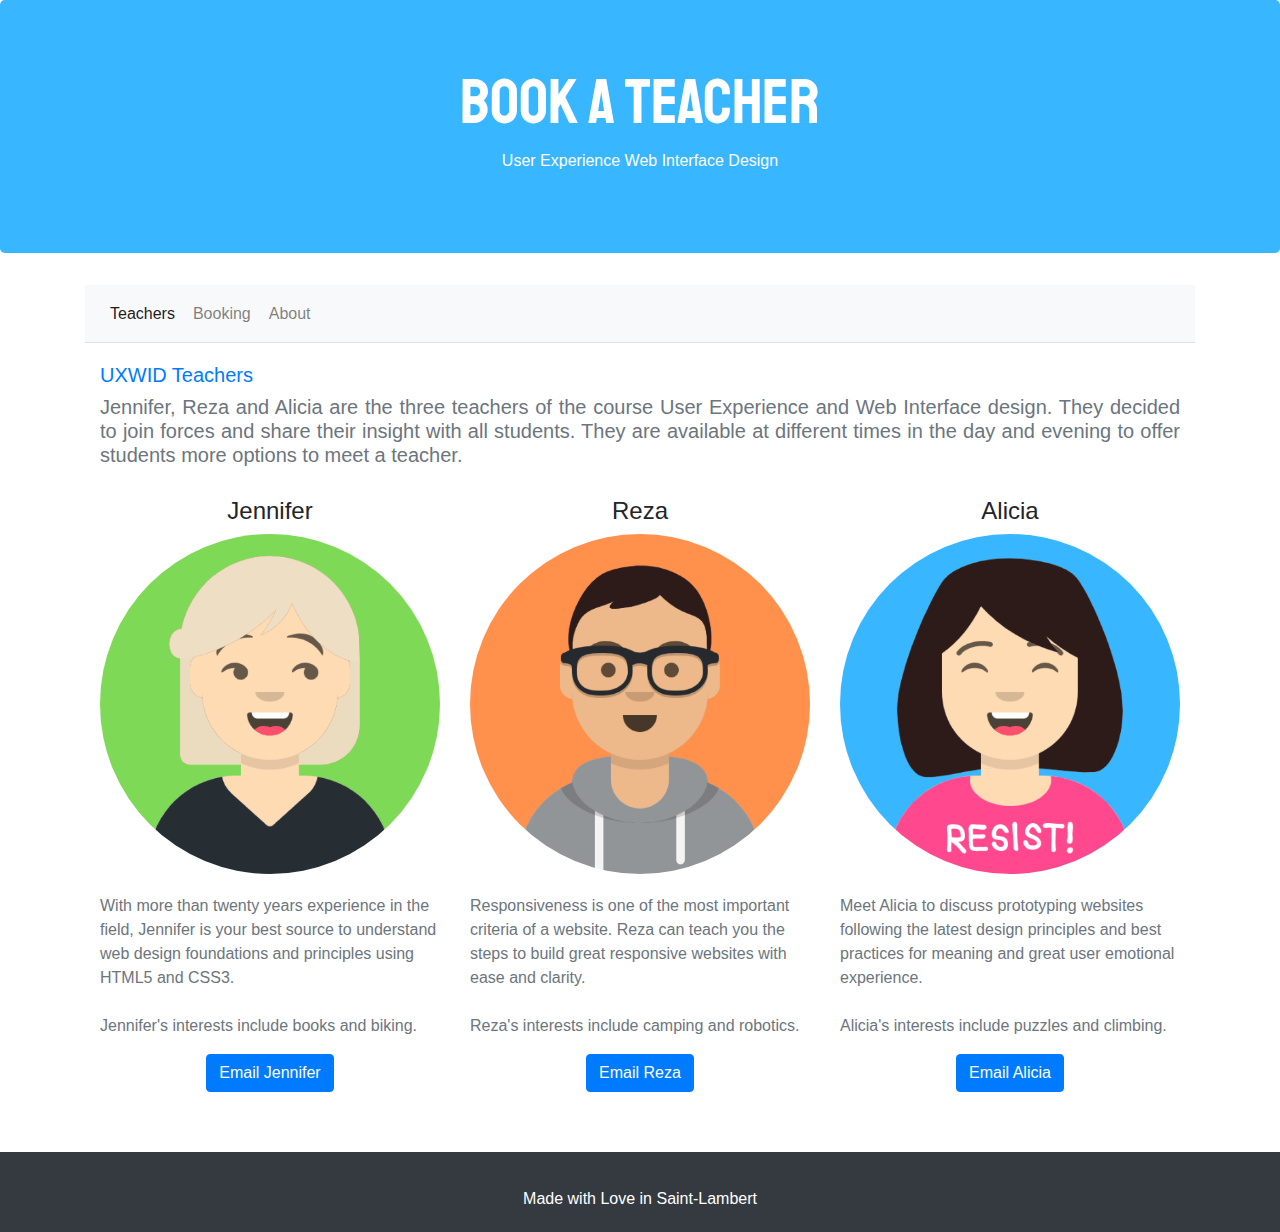
<file: index.html>
<!DOCTYPE html>
<html lang="en">
<head>
  <title>Book a Teacher</title>
  <meta charset="utf-8">
  <meta name="viewport" content="width=device-width, initial-scale=1">
  <link href="https://fonts.googleapis.com/css?family=Staatliches&display=swap" rel="stylesheet">
  <link rel="stylesheet" href="bootstrap.css">

<style>
.jumbotron{
    background: #38b6ff !important;
}

.jumbotron h1{
  font-family: 'Staatliches', cursive;
  font-size: 4em;

}
</style>

</head>
<body>

   <div class="jumbotron text-center text-white">
  <h1 >Book a Teacher</h1>
  <p>User Experience Web Interface Design</p> 
  </div>
</div>
  <div class="container">
       <nav class="navbar navbar-expand-lg navbar-expand-sm navbar-light bg-light nav-tabs" style="margin-top: 0px;">
  <div class="collapse navbar-collapse" id="navbarNav">
    <ul class="navbar-nav">
      <li class="nav-item active">
        <a class="nav-link" href="index.html">Teachers</a>
      </li>
      <li class="nav-item">
        <a class="nav-link" href="booking.html">Booking</a>
      </li>
      <li class="nav-item">
        <a class="nav-link" href="#">About</a>
      </li>
      
    </ul>
  </div>
</nav>
<div class="container-fluid">


  <main style="margin-top: 20px;">
    

<div class="row d-md-none">
  <div class="col">
  <h5 class="text-primary" style="margin-top: 20px;"> UXWID Teachers<h5>
<p class="text-muted text-justify">Jennifer, Reza and Alicia are the three teachers of the course User Experience and Web Interface design. They decided to join forces and share their insight with all students. They are available at different times in the day and evening to offer students more options to meet a teacher.</p>
</div>

<div class="col">
<div class="float-sm-right d-md-none">
<img src="rja.png" style="width: 100%;height: 100%; margin-top: 25%;" >
</div>
</div>
</div>

<div class="d-sm-none d-md-block">
<h5 class="text-primary" style="margin-top: 20px;"> UXWID Teachers<h5>
<p class="text-muted text-justify">Jennifer, Reza and Alicia are the three teachers of the course User Experience and Web Interface design. They decided to join forces and share their insight with all students. They are available at different times in the day and evening to offer students more options to meet a teacher.</p>
</div>




<div class="row" style="margin-top: 30px;">
    <div class="col">
      <h4 class="text-center">Jennifer</h4>
      <img style="border-radius: 50% 50% 50% 50%; width: 100%; height: auto;" class="d-sm-none d-md-block" src="jennifer.png">
      <p class="text-muted" style="margin-top: 20px;">With more than twenty years experience in the field, Jennifer is your best source to understand web design foundations and principles using HTML5 and CSS3.<br><br>
Jennifer's interests include books and biking.</p>
<div class="container-fluid text-center">
<a class="btn btn-primary" href="mailto:Jennifer@gmail.com" role="button">Email Jennifer</a>
</div>
    </div>
    <div class="col">
      <h4 class="text-center">Reza</h4>
      <img style="border-radius: 50% 50% 50% 50%; width: 100%; height: auto;" class="d-sm-none d-md-block" src="reza.png">
      <p class="text-muted" style="margin-top: 20px;">Responsiveness is one of the most important criteria of a website. Reza can teach you the steps to build great responsive websites with ease and clarity.<br><br>
Reza's interests include camping and robotics.
</p>

<div class="container-fluid text-center">
<a class="btn btn-primary" href="mailto:Reza@gmail.com" role="button">Email Reza</a>
</div>

    </div>
    <div class="col">
      <h4 class="text-center">Alicia</h4>
      <img style="border-radius: 50% 50% 50% 50%; width: 100%; height: auto;" class="d-sm-none d-md-block" src="ali.png">
      <p class="text-muted" style="margin-top: 20px;">Meet Alicia to discuss prototyping websites following the latest design principles and best practices for meaning and great user emotional experience. <br><br>
Alicia's interests include puzzles and climbing.</p>
      <div class="container-fluid text-center">
<a class="btn btn-primary" href="mailto:alicia@gmail.com" role="button">Email Alicia</a>
</div>
    </div>
  </div>
</div>
</div> 
  </main>
  <div class="container-fluid bg-dark text-white text-center">
    <div class="container">
  <footer style="height: 80px;">
    <div style="margin-top: 60px;padding-top: 35px;">Made with Love in Saint-Lambert</div>
  </footer> 
  
</div>

</body>
</html>
</file>
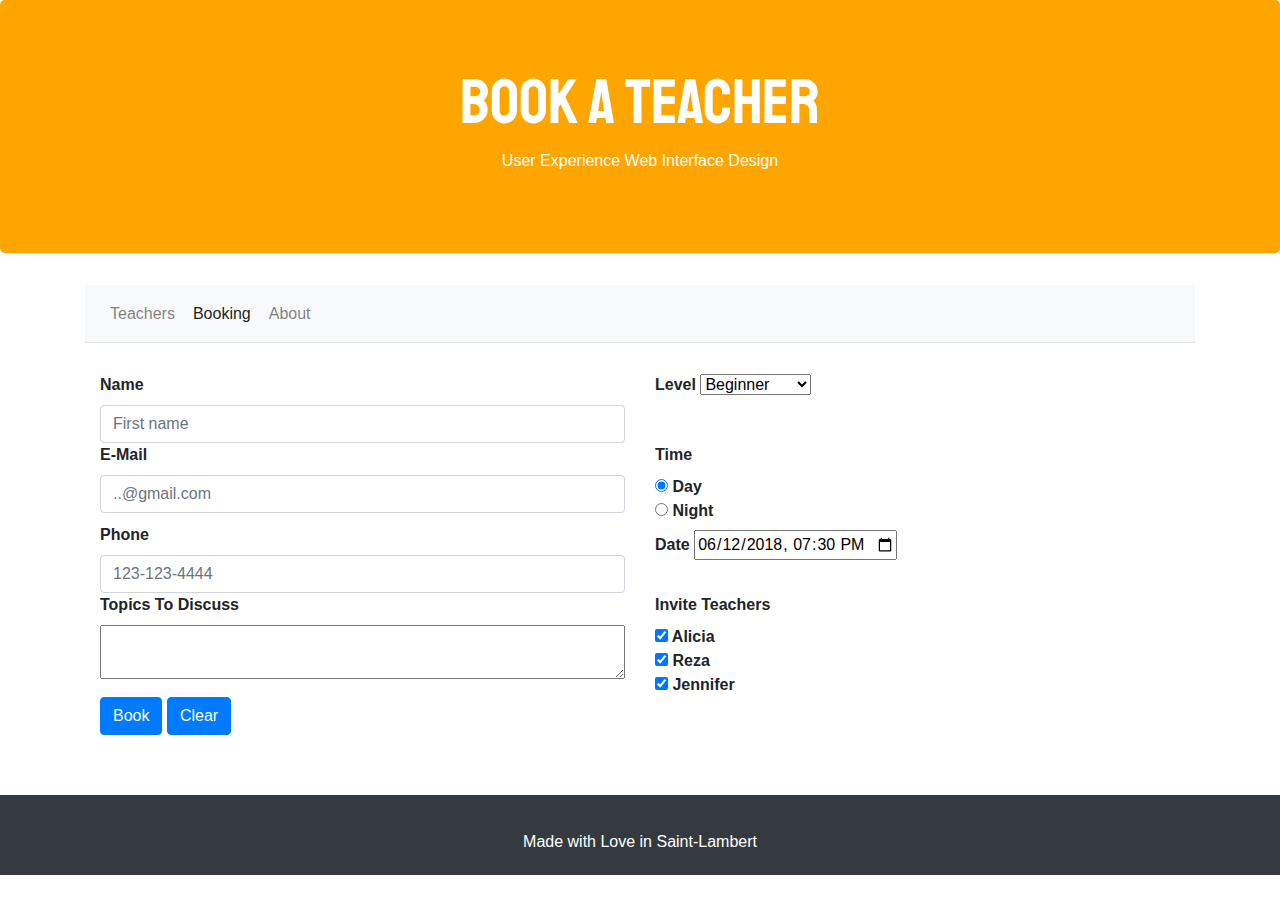
<file: booking.html>
<!DOCTYPE html>
<html lang="en">
<head>
  <title>Book a Teacher</title>
  <meta charset="utf-8">
  <meta name="viewport" content="width=device-width, initial-scale=1">
  <link href="https://fonts.googleapis.com/css?family=Staatliches&display=swap" rel="stylesheet">
    <link rel="stylesheet" href="bootstrap.css">

<style>
.jumbotron{
    background: orange !important;
}

.jumbotron h1{
  font-family: 'Staatliches', cursive;
  font-size: 4em;

}
</style>

</head>
<body>
  
   <div class="jumbotron text-center text-white">
  <h1 >Book a Teacher</h1>
  <p>User Experience Web Interface Design</p> 
  </div>
  <div class="container">
  <nav class="navbar navbar-expand-lg navbar-light bg-light nav-tabs" style="margin-top: 0px;">
  <div class="collapse navbar-collapse" id="navbarNav">
    <ul class="navbar-nav">
      <li class="nav-item">
        <a class="nav-link" href="index.html">Teachers</a>
      </li>
      <li class="nav-item active">
        <a class="nav-link" href="booking.html">Booking</a>
      </li>
      <li class="nav-item disable">
        <a class="nav-link" href="#">About</a>
      </li>
      
    </ul>
  </div>
</nav>
<div class="container-fluid">
</div>


  <div class="container font-weight-bold d-md-block d-sm-none">
  <form>
  <div class="row" style="margin-top: 30px;">
    <div class="col">
      <label for="name">Name</label>
      <input type="text" id="name" class="form-control" placeholder="First name">
    </div>

    <div class="col">
      <label for="level">Level</label>
       <select name="Level" id="level">
          <option value="volvo">Beginner</option>
          <option value="saab">Intermediate</option>
          <option value="fiat">Advanced</option>
       </select>
    </div>
  </div>

  <div class="row">
    <div class="col">
      <label>E-Mail</label>
      <input type="text" class="form-control" placeholder="..@gmail.com" required>
    </div>
    <div class="col">
      <label for="radio">Time</label><br>
      <input type="radio" id="radio" name="gender" value="day" checked> Day<br>
<input type="radio" id="radio" name="gender" value="Night"> Night<br>
    </div>
  </div>
  
  <div class="row">
    <div class="col">
      <label>Phone</label>
      <input type="text" class="form-control" placeholder="123-123-4444">
    </div>
    <div class="col">
      <label for="date" style="margin-top: 2%;">Date</label>
      <input type="datetime-local" id="meeting-time"
       name="meeting-time" value="2018-06-12T19:30"
       min="2018-06-07T00:00" max="2018-06-14T00:00">
    </div>
  </div>

  <div class="row">
    <div class="col">
      <label>Topics To Discuss</label><br>
      <textarea style="width: 100%;"></textarea>
    </div>
    <div class="col">
      <label for="check">Invite Teachers</label><br>
      <input type="checkbox" id="check" name="gender" value="ali" checked> Alicia<br>
      <input type="checkbox" id="check" name="gender" value="reza" checked> Reza<br>
      <input type="checkbox" id="check" name="gender" value="jen" checked> Jennifer<br>
    </div>
  </div>
  <div class="row">
    <div class="col">
      <input class="btn btn-primary" type="submit" value="Book">
      <input class="btn btn-primary" type="reset" value="Clear">
    </div>
  </div>
</form>

  </div>
  







  <div class="container font-weight-bold d-sm-block d-md-none">
  <form>
  <div class="row" style="margin-top: 30px;">
    <div class="col">
      <label for="name">Name</label>
      <input type="text" id="name" class="form-control" placeholder="First name">
    </div>

    
      <label for="level">Level</label>
       <select name="Level" id="level">
          <option value="volvo">Beginner</option>
          <option value="saab">Intermediate</option>
          <option value="fiat">Advanced</option>
       </select>
    
  </div>

  <div class="row">
    
      <label>E-Mail</label>
      <input type="text" class="form-control" placeholder="..@gmail.com" required>
    
    
      <label for="radio">Time</label><br>
      <input type="radio" id="radio" name="gender" value="day" checked> Day<br>
<input type="radio" id="radio" name="gender" value="Night"> Night<br>
    
  </div>
  
  <div class="row">
    
      <label>Phone</label>
      <input type="text" class="form-control" placeholder="123-123-4444">
    
    
      <label for="date" style="margin-top: 2%;">Date</label>
      <input type="datetime-local" id="meeting-time"
       name="meeting-time" value="2018-06-12T19:30"
       min="2018-06-07T00:00" max="2018-06-14T00:00">
   </div>

  <div class="row">
    
      <label>Topics To Discuss</label><br>
      <textarea style="width: 100%;"></textarea>
    </div>
    <div class="row">
      <label for="check">Invite Teachers</label><br>
      <input type="checkbox" id="check" name="gender" value="ali" checked> Alicia<br>
      <input type="checkbox" id="check" name="gender" value="reza" checked> Reza<br>
      <input type="checkbox" id="check" name="gender" value="jen" checked> Jennifer<br>
    </div>
  
  <div class="row">
    
      <input class="btn btn-primary" type="submit" value="Book">
      <input class="btn btn-primary" type="reset" value="Clear">
    </div>
  
</form>

  </div>

  </div> 
  <div class="container-fluid bg-dark text-white text-center">
    <div class="container">
  <footer style="height: 80px;">
    <div style="margin-top: 60px;padding-top: 35px;">Made with Love in Saint-Lambert</div>
  </footer> 
</div>
</body>
</html>
</file>
